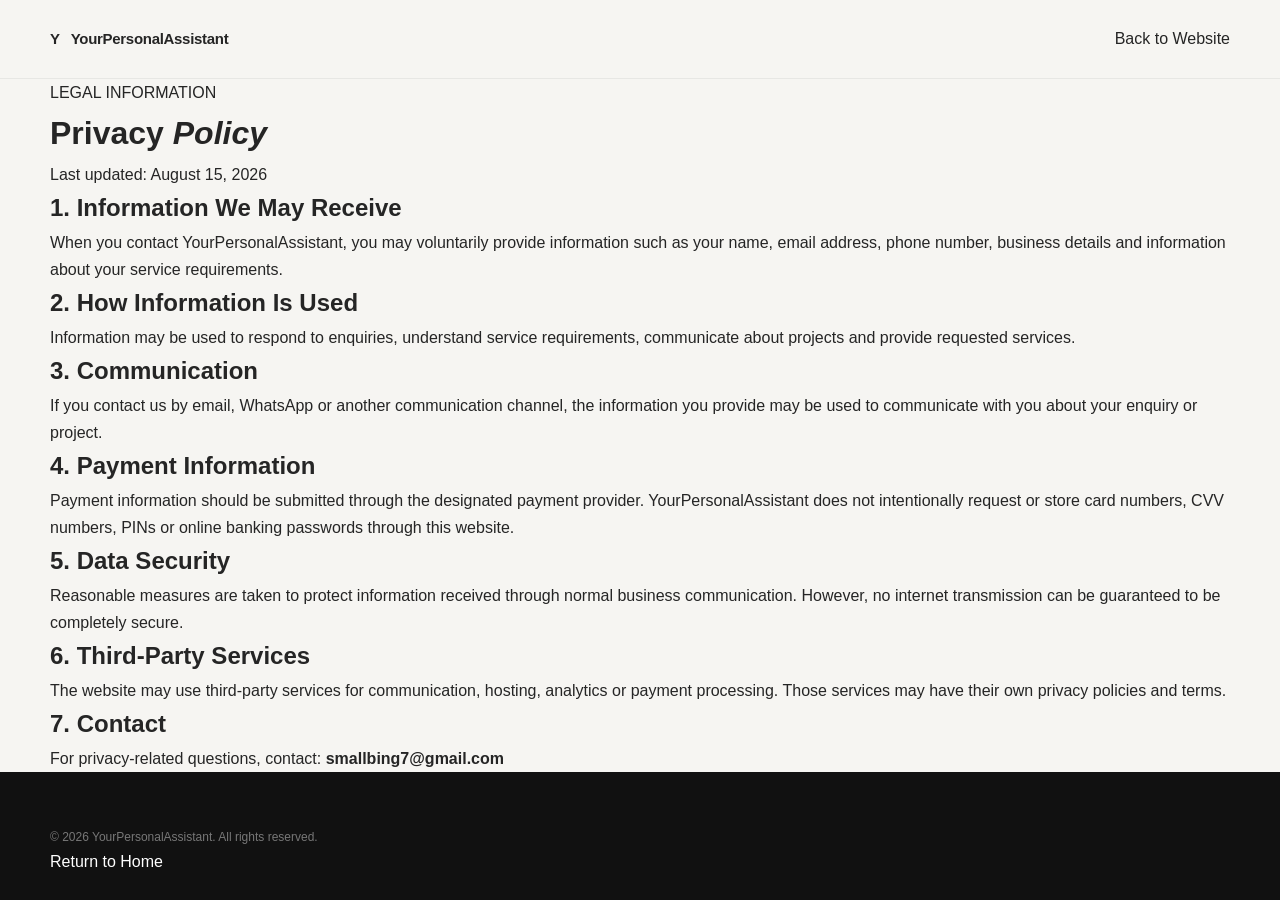
<file: privacy-policy.html>
<!DOCTYPE html>
<html lang="en">
<head>
<meta charset="UTF-8">
<meta name="viewport" content="width=device-width, initial-scale=1.0">
<title>Privacy Policy | YourPersonalAssistant</title>
<link rel="stylesheet" href="style.css">
</head>
<body>
<header class="header">
<div class="container nav">
<a href="index.html" class="logo">
<span class="logo-icon">Y</span>
<span>YourPersonalAssistant</span>
</a>
<a href="index.html" class="nav-button">Back to Website</a>
</div>
</header>
<main class="policy-page">
<div class="container policy-content">
<div class="section-label">LEGAL INFORMATION</div>
<h1>Privacy <em>Policy</em></h1>
<p>Last updated: August 15, 2026</p>
<h2>1. Information We May Receive</h2>
<p>When you contact YourPersonalAssistant, you may voluntarily provide information such as your name, email address, phone number, business details and information about your service requirements.</p>
<h2>2. How Information Is Used</h2>
<p>Information may be used to respond to enquiries, understand service requirements, communicate about projects and provide requested services.</p>
<h2>3. Communication</h2>
<p>If you contact us by email, WhatsApp or another communication channel, the information you provide may be used to communicate with you about your enquiry or project.</p>
<h2>4. Payment Information</h2>
<p>Payment information should be submitted through the designated payment provider. YourPersonalAssistant does not intentionally request or store card numbers, CVV numbers, PINs or online banking passwords through this website.</p>
<h2>5. Data Security</h2>
<p>Reasonable measures are taken to protect information received through normal business communication. However, no internet transmission can be guaranteed to be completely secure.</p>
<h2>6. Third-Party Services</h2>
<p>The website may use third-party services for communication, hosting, analytics or payment processing. Those services may have their own privacy policies and terms.</p>
<h2>7. Contact</h2>
<p>For privacy-related questions, contact: <strong>smallbing7@gmail.com</strong></p>
</div>
</main>
<footer class="footer">
<div class="container">
<div class="footer-bottom">
<p>© 2026 YourPersonalAssistant. All rights reserved.</p>
<a href="index.html">Return to Home</a>
</div>
</div>
</footer>
</body>
</html>
</file>
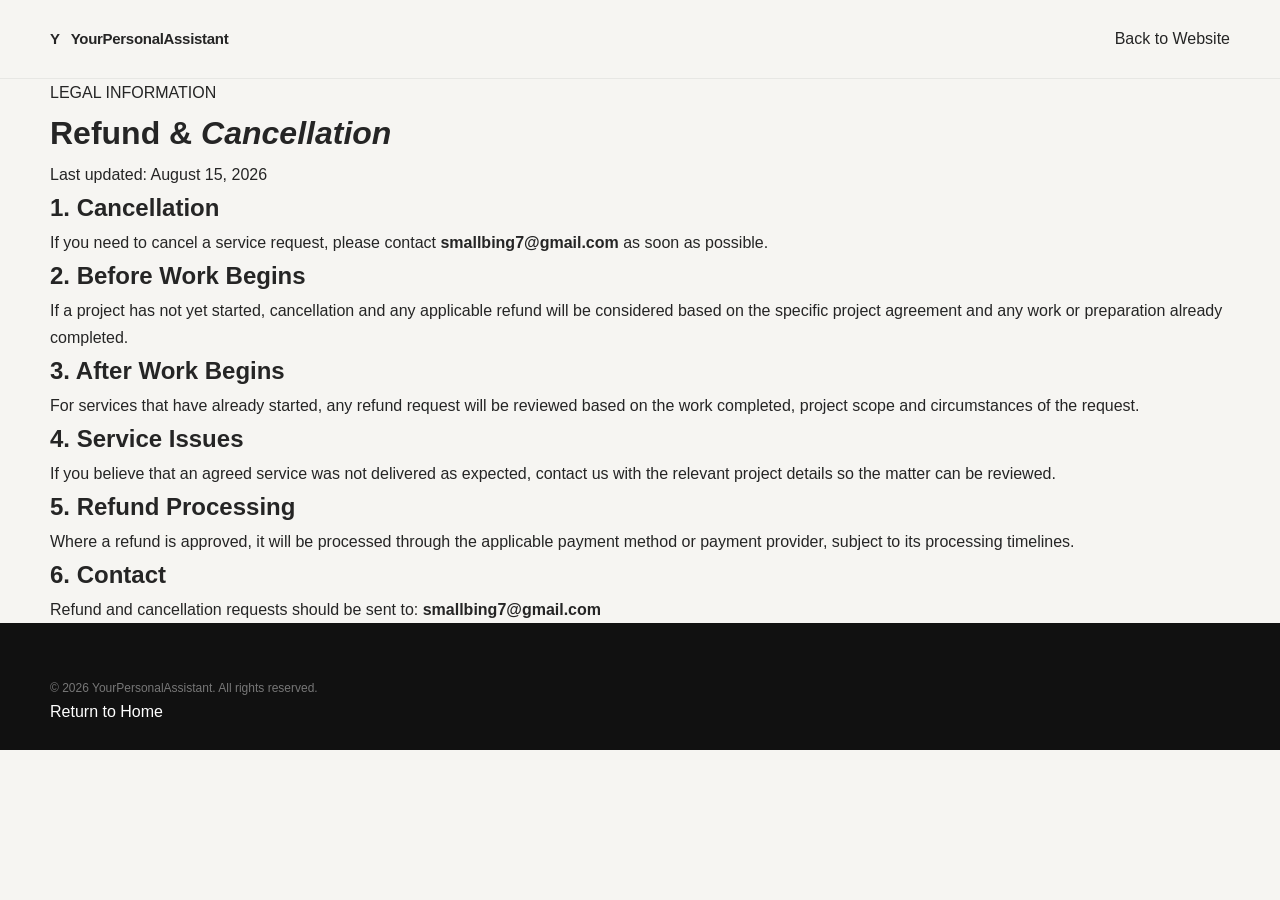
<file: refund-policy.html>
<!DOCTYPE html>
<html lang="en">
<head>
<meta charset="UTF-8">
<meta name="viewport" content="width=device-width, initial-scale=1.0">
<title>Refund & Cancellation Policy | YourPersonalAssistant</title>
<link rel="stylesheet" href="style.css">
</head>
<body>

<header class="header">
<div class="container nav">
<a href="index.html" class="logo">
<span class="logo-icon">Y</span>
<span>YourPersonalAssistant</span>
</a>
<a href="index.html" class="nav-button">Back to Website</a>
</div>
</header>

<main class="policy-page">
<div class="container policy-content">

<div class="section-label">LEGAL INFORMATION</div>

<h1>Refund & <em>Cancellation</em></h1>

<p>Last updated: August 15, 2026</p>

<h2>1. Cancellation</h2>
<p>
If you need to cancel a service request, please contact
<strong>smallbing7@gmail.com</strong> as soon as possible.
</p>

<h2>2. Before Work Begins</h2>
<p>
If a project has not yet started, cancellation and any applicable refund
will be considered based on the specific project agreement and any work
or preparation already completed.
</p>

<h2>3. After Work Begins</h2>
<p>
For services that have already started, any refund request will be
reviewed based on the work completed, project scope and circumstances
of the request.
</p>

<h2>4. Service Issues</h2>
<p>
If you believe that an agreed service was not delivered as expected,
contact us with the relevant project details so the matter can be
reviewed.
</p>

<h2>5. Refund Processing</h2>
<p>
Where a refund is approved, it will be processed through the applicable
payment method or payment provider, subject to its processing timelines.
</p>

<h2>6. Contact</h2>
<p>
Refund and cancellation requests should be sent to:
<strong>smallbing7@gmail.com</strong>
</p>

</div>
</main>

<footer class="footer">
<div class="container">
<div class="footer-bottom">
<p>© 2026 YourPersonalAssistant. All rights reserved.</p>
<a href="index.html">Return to Home</a>
</div>
</div>
</footer>

</body>
</html>
</file>
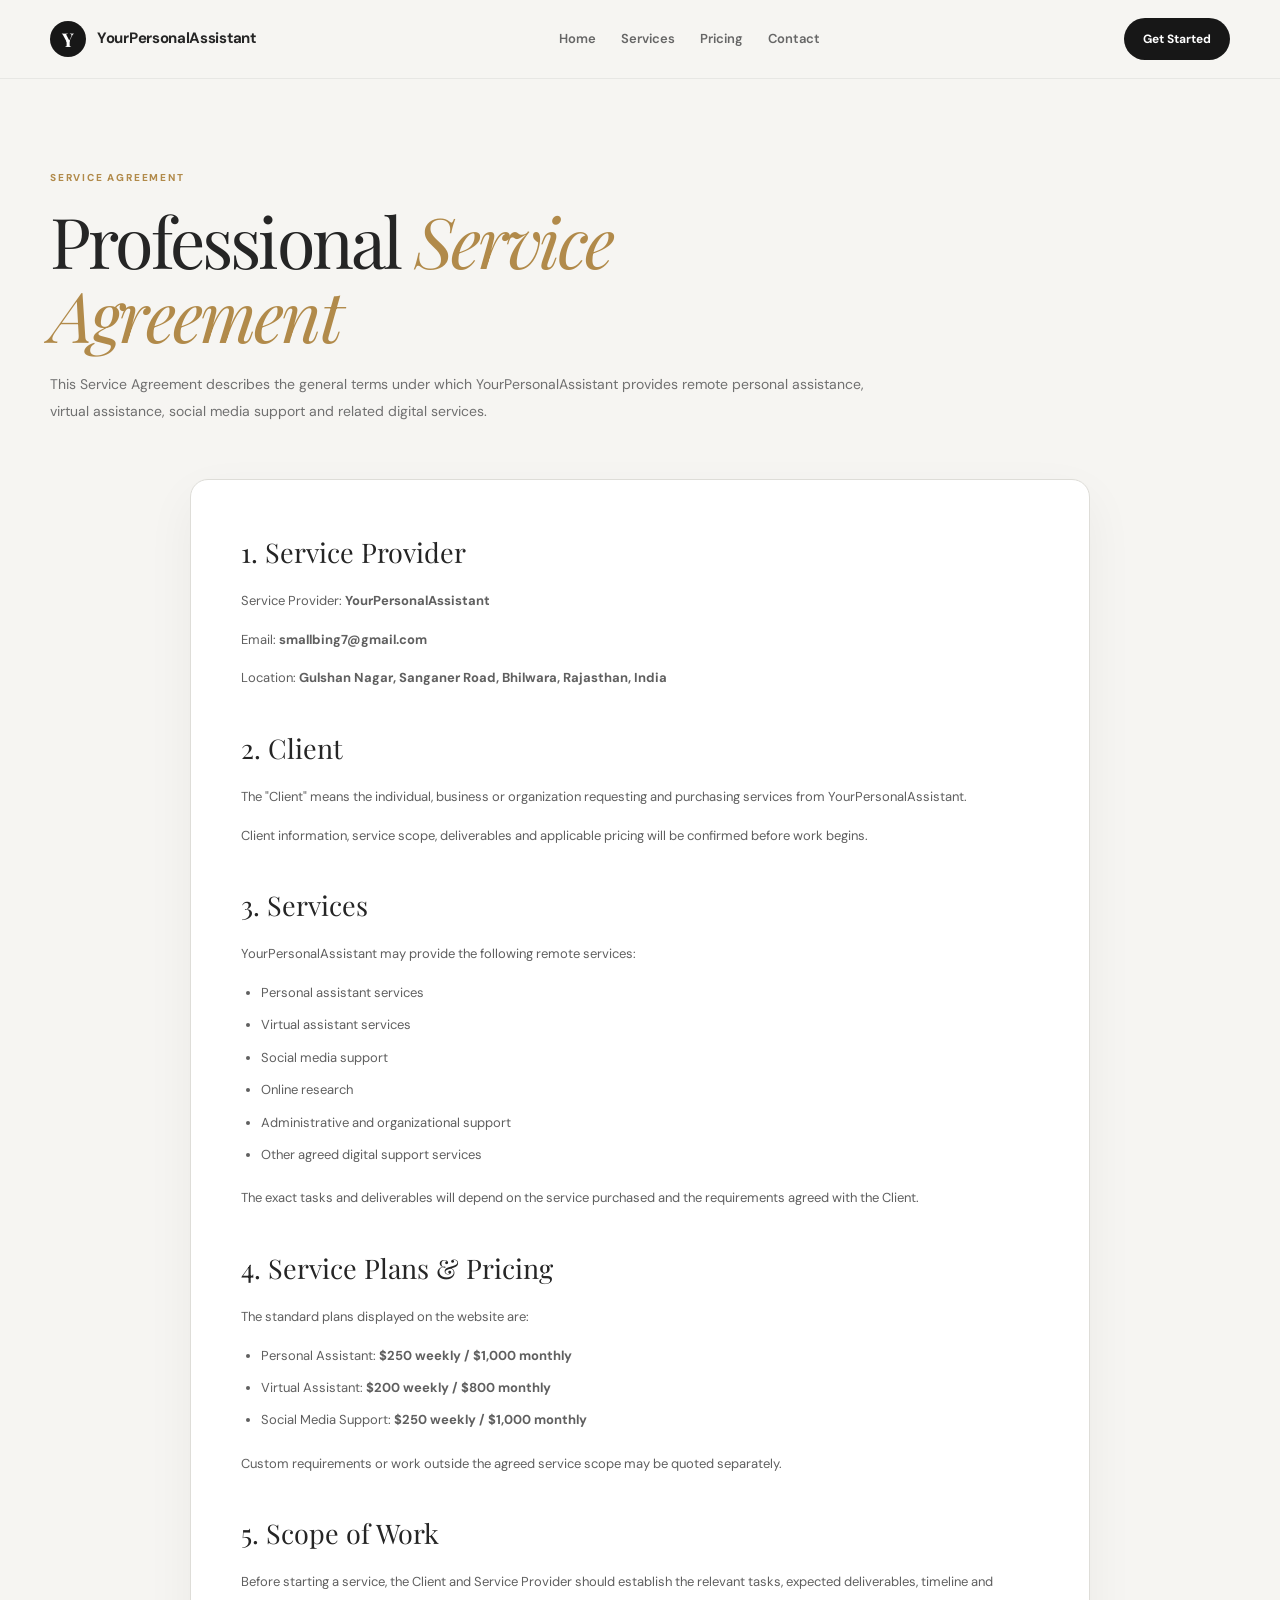
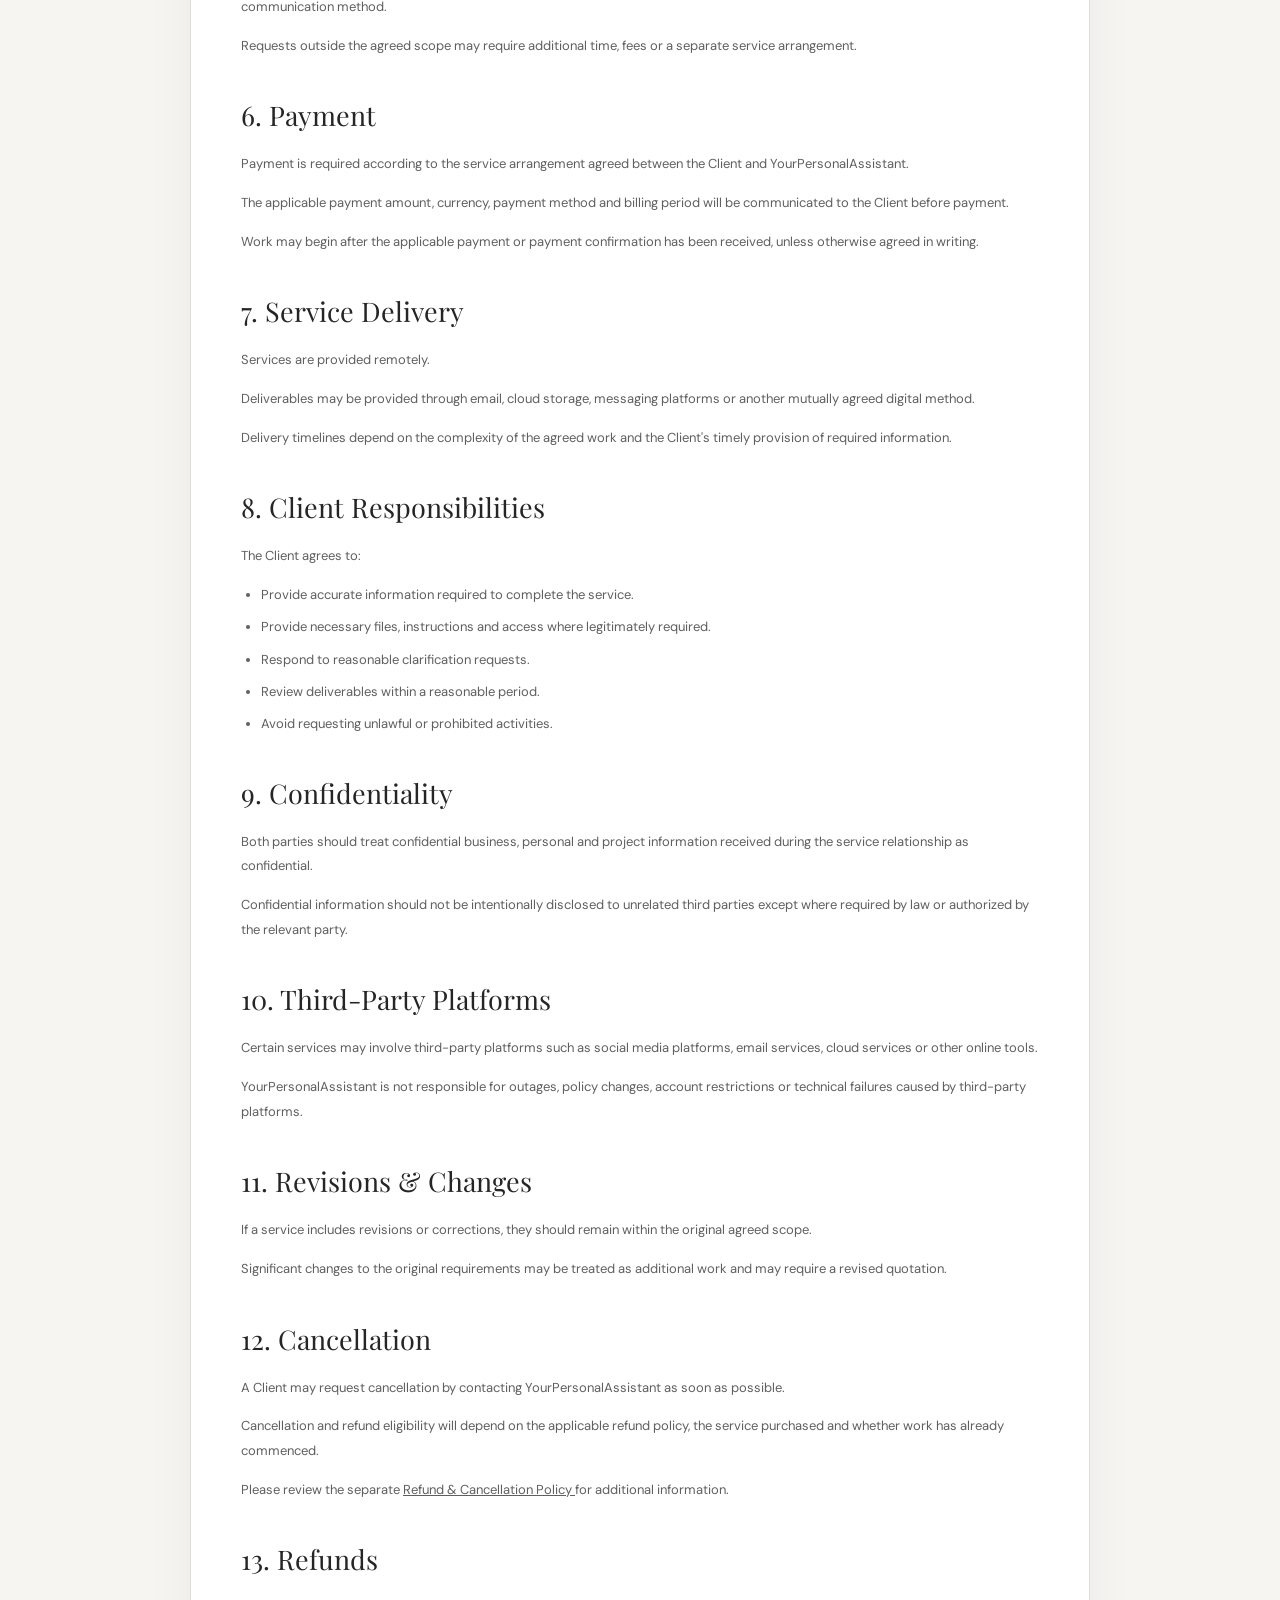
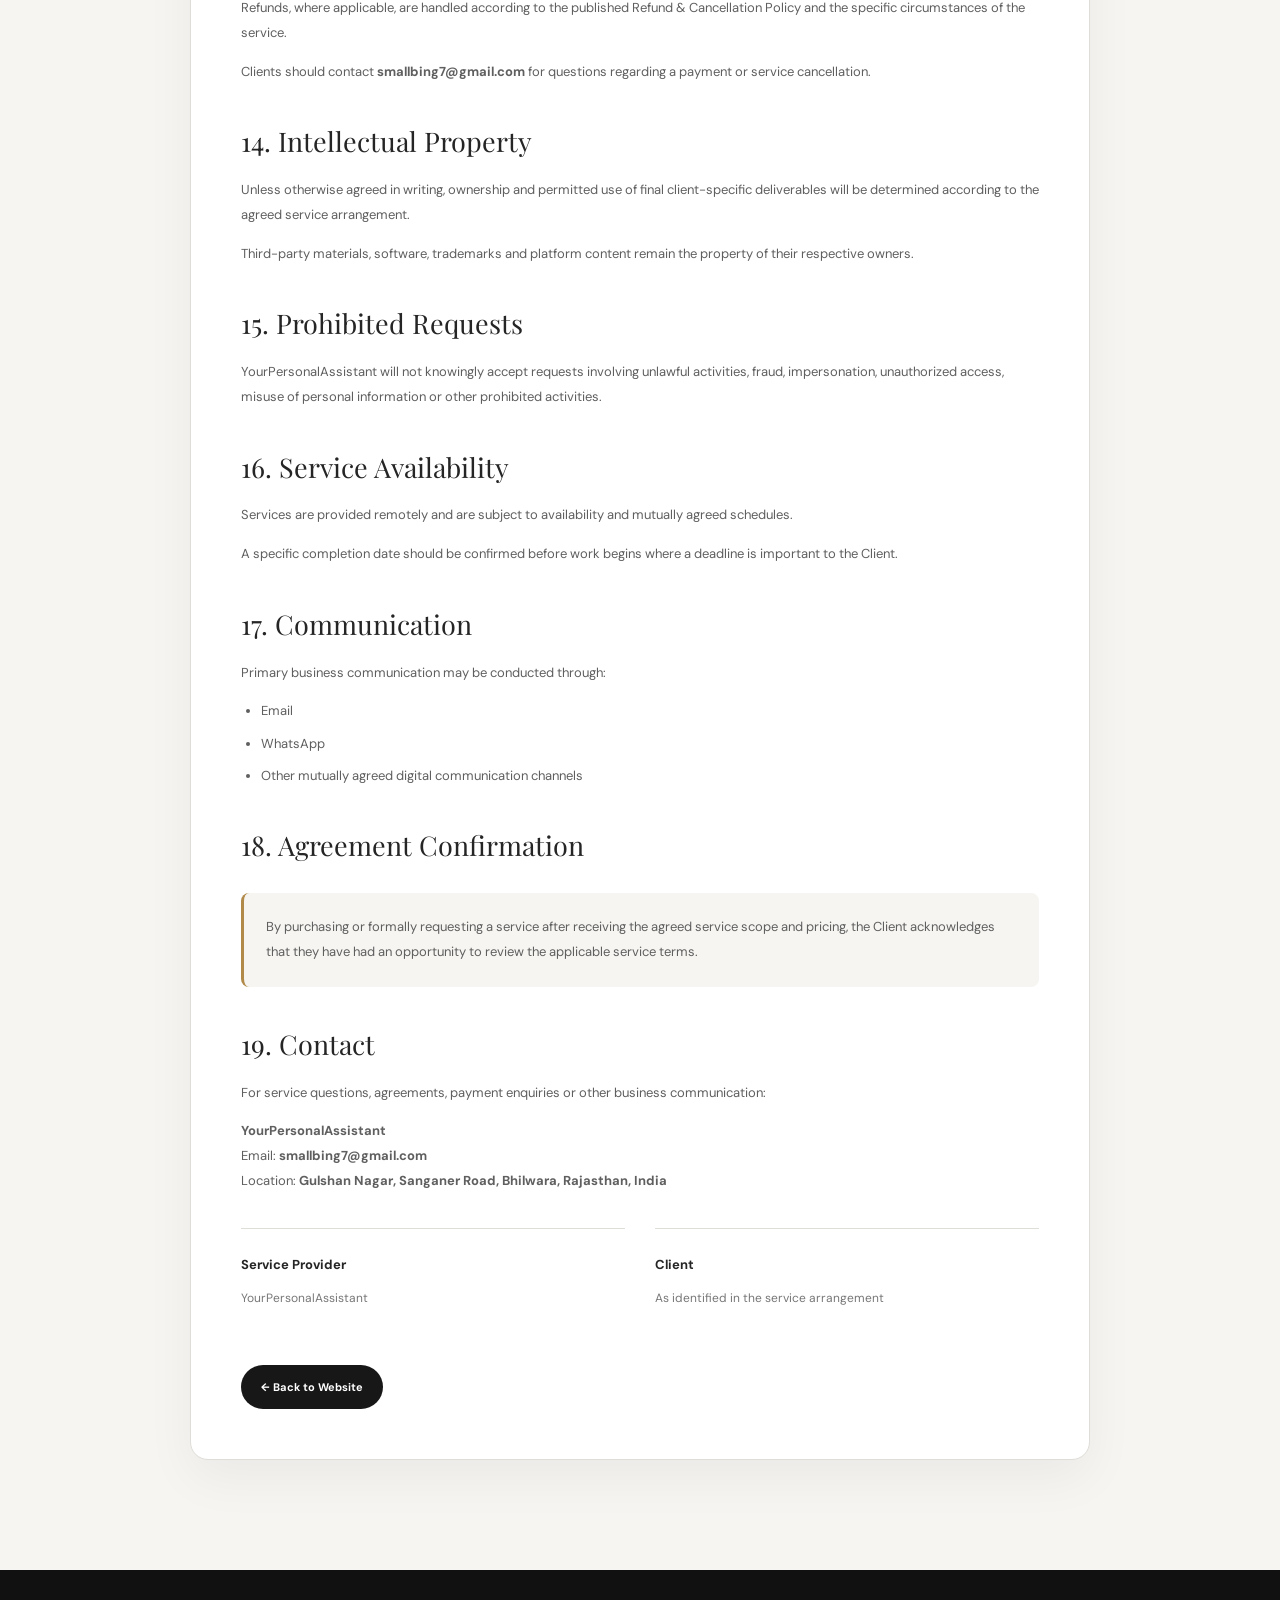
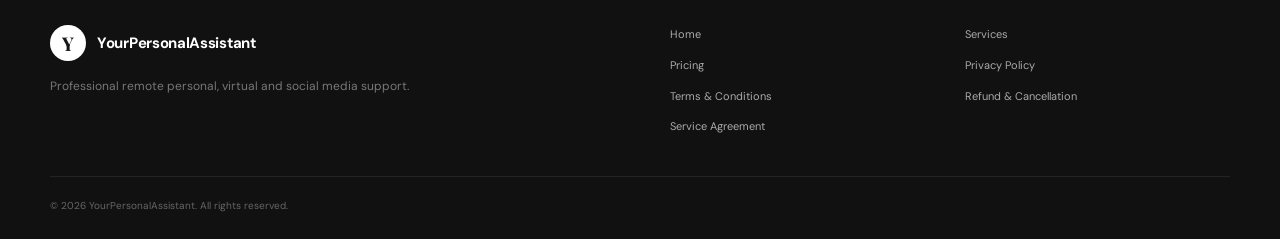
<file: service-agreement.html>
<!DOCTYPE html>
<html lang="en">

<head>

    <meta charset="UTF-8">

    <meta
        name="viewport"
        content="width=device-width, initial-scale=1.0"
    >

    <title>
        Service Agreement | YourPersonalAssistant
    </title>

    <meta
        name="description"
        content="Service Agreement for YourPersonalAssistant remote personal assistance, virtual assistance and social media support services."
    >

    <link rel="stylesheet" href="style.css">

    <link
        rel="preconnect"
        href="https://fonts.googleapis.com"
    >

    <link
        href="https://fonts.googleapis.com/css2?family=DM+Sans:wght@400;500;600;700&family=Playfair+Display:ital,wght@0,400;0,500;1,400&display=swap"
        rel="stylesheet"
    >

    <style>

        .legal-page {
            padding: 90px 0 110px;
        }

        .legal-header {
            max-width: 850px;
            margin-bottom: 55px;
        }

        .legal-header h1 {
            margin: 15px 0 20px;

            font-family: "Playfair Display", serif;

            font-size: clamp(42px, 6vw, 70px);

            font-weight: 400;

            line-height: 1.05;

            letter-spacing: -0.04em;
        }

        .legal-header h1 em {
            color: #b18a4a;
            font-style: italic;
        }

        .legal-header p {
            color: #707070;
            font-size: 14px;
            line-height: 1.9;
        }

        .legal-document {
            max-width: 900px;

            margin: auto;

            padding: 50px;

            background: #ffffff;

            border: 1px solid #deddd8;

            border-radius: 18px;

            box-shadow: 0 18px 50px rgba(0,0,0,0.05);
        }

        .legal-document h2 {
            margin: 35px 0 13px;

            font-family: "Playfair Display", serif;

            font-size: 27px;

            font-weight: 400;
        }

        .legal-document h2:first-child {
            margin-top: 0;
        }

        .legal-document p {
            margin-bottom: 14px;

            color: #5f5f5f;

            font-size: 13px;

            line-height: 1.9;
        }

        .legal-document ul {
            margin: 12px 0 20px 20px;
        }

        .legal-document li {
            margin-bottom: 9px;

            color: #5f5f5f;

            font-size: 13px;

            line-height: 1.8;
        }

        .agreement-box {
            margin: 25px 0;

            padding: 22px;

            background: #f6f5f2;

            border-left: 3px solid #b18a4a;

            border-radius: 8px;
        }

        .agreement-box p {
            margin: 0;
        }

        .signature-grid {
            display: grid;

            grid-template-columns: 1fr 1fr;

            gap: 30px;

            margin-top: 35px;
        }

        .signature-box {
            padding: 25px 0;

            border-top: 1px solid #deddd8;
        }

        .signature-box strong {
            display: block;

            margin-bottom: 6px;

            font-size: 13px;
        }

        .signature-box span {
            color: #777;

            font-size: 12px;
        }

        .back-home {
            display: inline-flex;

            margin-top: 30px;

            padding: 13px 20px;

            border-radius: 100px;

            background: #171717;

            color: #ffffff;

            font-size: 11px;

            font-weight: 700;
        }

        @media (max-width: 650px) {

            .legal-page {
                padding: 55px 0 70px;
            }

            .legal-document {
                padding: 28px 22px;
            }

            .signature-grid {
                grid-template-columns: 1fr;
            }

        }

    </style>

</head>


<body>


<!-- =====================================================
     HEADER
===================================================== -->

<header class="header">

    <div class="container nav">

        <a
            href="index.html"
            class="logo"
        >

            <span class="logo-mark">
                Y
            </span>

            <span>
                YourPersonalAssistant
            </span>

        </a>


        <nav>

            <a href="index.html">
                Home
            </a>

            <a href="index.html#services">
                Services
            </a>

            <a href="index.html#pricing">
                Pricing
            </a>

            <a href="index.html#contact">
                Contact
            </a>

        </nav>


        <a
            href="index.html#contact"
            class="nav-cta"
        >
            Get Started
        </a>

    </div>

</header>



<!-- =====================================================
     SERVICE AGREEMENT
===================================================== -->

<main class="legal-page">

    <div class="container">


        <div class="legal-header">

            <div class="section-tag">
                SERVICE AGREEMENT
            </div>


            <h1>

                Professional
                <em>Service Agreement</em>

            </h1>


            <p>

                This Service Agreement describes the
                general terms under which
                YourPersonalAssistant provides
                remote personal assistance, virtual
                assistance, social media support and
                related digital services.

            </p>

        </div>



        <article class="legal-document">


            <h2>
                1. Service Provider
            </h2>

            <p>

                Service Provider:
                <strong>YourPersonalAssistant</strong>

            </p>

            <p>

                Email:
                <strong>smallbing7@gmail.com</strong>

            </p>

            <p>

                Location:
                <strong>
                    Gulshan Nagar, Sanganer Road,
                    Bhilwara, Rajasthan, India
                </strong>

            </p>



            <h2>
                2. Client
            </h2>

            <p>

                The "Client" means the individual,
                business or organization requesting
                and purchasing services from
                YourPersonalAssistant.

            </p>

            <p>

                Client information, service scope,
                deliverables and applicable pricing
                will be confirmed before work begins.

            </p>



            <h2>
                3. Services
            </h2>

            <p>
                YourPersonalAssistant may provide
                the following remote services:
            </p>

            <ul>

                <li>
                    Personal assistant services
                </li>

                <li>
                    Virtual assistant services
                </li>

                <li>
                    Social media support
                </li>

                <li>
                    Online research
                </li>

                <li>
                    Administrative and organizational
                    support
                </li>

                <li>
                    Other agreed digital support
                    services
                </li>

            </ul>

            <p>

                The exact tasks and deliverables will
                depend on the service purchased and
                the requirements agreed with the Client.

            </p>



            <h2>
                4. Service Plans & Pricing
            </h2>

            <p>

                The standard plans displayed on the
                website are:

            </p>


            <ul>

                <li>
                    Personal Assistant:
                    <strong>
                        $250 weekly / $1,000 monthly
                    </strong>
                </li>

                <li>
                    Virtual Assistant:
                    <strong>
                        $200 weekly / $800 monthly
                    </strong>
                </li>

                <li>
                    Social Media Support:
                    <strong>
                        $250 weekly / $1,000 monthly
                    </strong>
                </li>

            </ul>

            <p>

                Custom requirements or work outside
                the agreed service scope may be quoted
                separately.

            </p>



            <h2>
                5. Scope of Work
            </h2>

            <p>

                Before starting a service, the Client
                and Service Provider should establish
                the relevant tasks, expected
                deliverables, timeline and communication
                method.

            </p>

            <p>

                Requests outside the agreed scope may
                require additional time, fees or a
                separate service arrangement.

            </p>



            <h2>
                6. Payment
            </h2>

            <p>

                Payment is required according to the
                service arrangement agreed between the
                Client and YourPersonalAssistant.

            </p>

            <p>

                The applicable payment amount, currency,
                payment method and billing period will
                be communicated to the Client before
                payment.

            </p>

            <p>

                Work may begin after the applicable
                payment or payment confirmation has
                been received, unless otherwise agreed
                in writing.

            </p>



            <h2>
                7. Service Delivery
            </h2>

            <p>

                Services are provided remotely.

            </p>

            <p>

                Deliverables may be provided through
                email, cloud storage, messaging
                platforms or another mutually agreed
                digital method.

            </p>

            <p>

                Delivery timelines depend on the
                complexity of the agreed work and the
                Client's timely provision of required
                information.

            </p>



            <h2>
                8. Client Responsibilities
            </h2>

            <p>
                The Client agrees to:
            </p>

            <ul>

                <li>
                    Provide accurate information
                    required to complete the service.
                </li>

                <li>
                    Provide necessary files,
                    instructions and access where
                    legitimately required.
                </li>

                <li>
                    Respond to reasonable clarification
                    requests.
                </li>

                <li>
                    Review deliverables within a
                    reasonable period.
                </li>

                <li>
                    Avoid requesting unlawful or
                    prohibited activities.
                </li>

            </ul>



            <h2>
                9. Confidentiality
            </h2>

            <p>

                Both parties should treat confidential
                business, personal and project
                information received during the service
                relationship as confidential.

            </p>

            <p>

                Confidential information should not be
                intentionally disclosed to unrelated
                third parties except where required by
                law or authorized by the relevant party.

            </p>



            <h2>
                10. Third-Party Platforms
            </h2>

            <p>

                Certain services may involve third-party
                platforms such as social media platforms,
                email services, cloud services or other
                online tools.

            </p>

            <p>

                YourPersonalAssistant is not responsible
                for outages, policy changes, account
                restrictions or technical failures
                caused by third-party platforms.

            </p>



            <h2>
                11. Revisions & Changes
            </h2>

            <p>

                If a service includes revisions or
                corrections, they should remain within
                the original agreed scope.

            </p>

            <p>

                Significant changes to the original
                requirements may be treated as additional
                work and may require a revised quotation.

            </p>



            <h2>
                12. Cancellation
            </h2>

            <p>

                A Client may request cancellation by
                contacting YourPersonalAssistant as
                soon as possible.

            </p>

            <p>

                Cancellation and refund eligibility will
                depend on the applicable refund policy,
                the service purchased and whether work
                has already commenced.

            </p>

            <p>

                Please review the separate
                <a
                    href="refund-policy.html"
                    style="text-decoration: underline;"
                >
                    Refund & Cancellation Policy
                </a>
                for additional information.

            </p>



            <h2>
                13. Refunds
            </h2>

            <p>

                Refunds, where applicable, are handled
                according to the published Refund &
                Cancellation Policy and the specific
                circumstances of the service.

            </p>

            <p>

                Clients should contact
                <strong>
                    smallbing7@gmail.com
                </strong>
                for questions regarding a payment or
                service cancellation.

            </p>



            <h2>
                14. Intellectual Property
            </h2>

            <p>

                Unless otherwise agreed in writing,
                ownership and permitted use of final
                client-specific deliverables will be
                determined according to the agreed
                service arrangement.

            </p>

            <p>

                Third-party materials, software,
                trademarks and platform content remain
                the property of their respective owners.

            </p>



            <h2>
                15. Prohibited Requests
            </h2>

            <p>

                YourPersonalAssistant will not knowingly
                accept requests involving unlawful
                activities, fraud, impersonation,
                unauthorized access, misuse of personal
                information or other prohibited
                activities.

            </p>



            <h2>
                16. Service Availability
            </h2>

            <p>

                Services are provided remotely and are
                subject to availability and mutually
                agreed schedules.

            </p>

            <p>

                A specific completion date should be
                confirmed before work begins where a
                deadline is important to the Client.

            </p>



            <h2>
                17. Communication
            </h2>

            <p>

                Primary business communication may be
                conducted through:

            </p>

            <ul>

                <li>
                    Email
                </li>

                <li>
                    WhatsApp
                </li>

                <li>
                    Other mutually agreed digital
                    communication channels
                </li>

            </ul>



            <h2>
                18. Agreement Confirmation
            </h2>

            <div class="agreement-box">

                <p>

                    By purchasing or formally requesting
                    a service after receiving the agreed
                    service scope and pricing, the Client
                    acknowledges that they have had an
                    opportunity to review the applicable
                    service terms.

                </p>

            </div>



            <h2>
                19. Contact
            </h2>

            <p>

                For service questions, agreements,
                payment enquiries or other business
                communication:

            </p>

            <p>

                <strong>
                    YourPersonalAssistant
                </strong>
                <br>

                Email:
                <strong>
                    smallbing7@gmail.com
                </strong>
                <br>

                Location:
                <strong>
                    Gulshan Nagar, Sanganer Road,
                    Bhilwara, Rajasthan, India
                </strong>

            </p>



            <div class="signature-grid">


                <div class="signature-box">

                    <strong>
                        Service Provider
                    </strong>

                    <span>
                        YourPersonalAssistant
                    </span>

                </div>


                <div class="signature-box">

                    <strong>
                        Client
                    </strong>

                    <span>
                        As identified in the service
                        arrangement
                    </span>

                </div>


            </div>



            <a
                href="index.html"
                class="back-home"
            >
                ← Back to Website
            </a>


        </article>

    </div>

</main>



<!-- =====================================================
     FOOTER
===================================================== -->

<footer>

    <div class="container footer-inner">


        <div>

            <a
                href="index.html"
                class="logo"
            >

                <span class="logo-mark">
                    Y
                </span>

                <span>
                    YourPersonalAssistant
                </span>

            </a>


            <p>

                Professional remote personal,
                virtual and social media support.

            </p>

        </div>


        <div class="footer-links">

            <a href="index.html">
                Home
            </a>

            <a href="index.html#services">
                Services
            </a>

            <a href="index.html#pricing">
                Pricing
            </a>

            <a href="privacy-policy.html">
                Privacy Policy
            </a>

            <a href="terms.html">
                Terms & Conditions
            </a>

            <a href="refund-policy.html">
                Refund & Cancellation
            </a>

            <a href="service-agreement.html">
                Service Agreement
            </a>

        </div>

    </div>


    <div class="container copyright">

        ©
        <span id="year"></span>
        YourPersonalAssistant.
        All rights reserved.

    </div>

</footer>



<script>

    const year =
        document.getElementById("year");

    if (year) {

        year.textContent =
            new Date().getFullYear();

    }

</script>


</body>

</html>
</file>
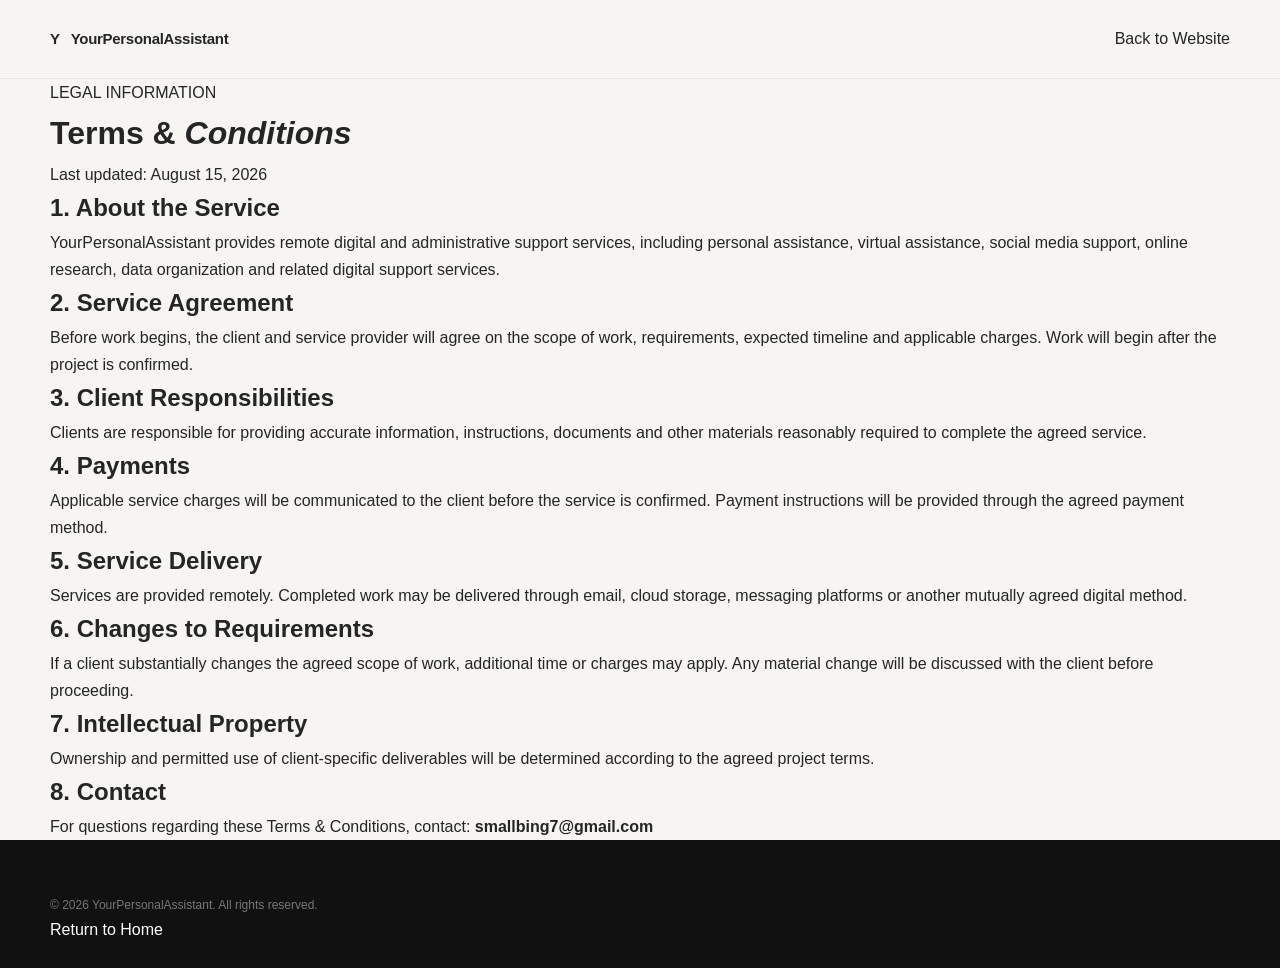
<file: terms.html>
<!DOCTYPE html>
<html lang="en">
<head>
<meta charset="UTF-8">
<meta name="viewport" content="width=device-width, initial-scale=1.0">
<title>Terms & Conditions | YourPersonalAssistant</title>
<link rel="stylesheet" href="style.css">
</head>
<body>

<header class="header">
    <div class="container nav">
        <a href="index.html" class="logo">
            <span class="logo-icon">Y</span>
            <span>YourPersonalAssistant</span>
        </a>
        <a href="index.html" class="nav-button">Back to Website</a>
    </div>
</header>

<main class="policy-page">
<div class="container policy-content">

<div class="section-label">LEGAL INFORMATION</div>

<h1>Terms & <em>Conditions</em></h1>

<p>Last updated: August 15, 2026</p>

<h2>1. About the Service</h2>
<p>
YourPersonalAssistant provides remote digital and administrative
support services, including personal assistance, virtual assistance,
social media support, online research, data organization and related
digital support services.
</p>

<h2>2. Service Agreement</h2>
<p>
Before work begins, the client and service provider will agree on the
scope of work, requirements, expected timeline and applicable charges.
Work will begin after the project is confirmed.
</p>

<h2>3. Client Responsibilities</h2>
<p>
Clients are responsible for providing accurate information, instructions,
documents and other materials reasonably required to complete the agreed
service.
</p>

<h2>4. Payments</h2>
<p>
Applicable service charges will be communicated to the client before
the service is confirmed. Payment instructions will be provided through
the agreed payment method.
</p>

<h2>5. Service Delivery</h2>
<p>
Services are provided remotely. Completed work may be delivered through
email, cloud storage, messaging platforms or another mutually agreed
digital method.
</p>

<h2>6. Changes to Requirements</h2>
<p>
If a client substantially changes the agreed scope of work, additional
time or charges may apply. Any material change will be discussed with
the client before proceeding.
</p>

<h2>7. Intellectual Property</h2>
<p>
Ownership and permitted use of client-specific deliverables will be
determined according to the agreed project terms.
</p>

<h2>8. Contact</h2>
<p>
For questions regarding these Terms & Conditions, contact:
<strong>smallbing7@gmail.com</strong>
</p>

</div>
</main>

<footer class="footer">
<div class="container">
<div class="footer-bottom">
<p>© 2026 YourPersonalAssistant. All rights reserved.</p>
<a href="index.html">Return to Home</a>
</div>
</div>
</footer>

</body>
</html>
</file>
<file: style.css>
/* =========================================================
   YOURPERSONALASSISTANT
   PROFESSIONAL SERVICE WEBSITE
========================================================= */

:root {
    --dark: #171717;
    --dark-2: #242424;
    --text: #252525;
    --muted: #707070;
    --light: #f6f5f2;
    --white: #ffffff;
    --line: #deddd8;
    --soft: #ecebe7;
    --accent: #b18a4a;

    --container: 1180px;

    --radius: 18px;
    --shadow: 0 18px 50px rgba(0, 0, 0, 0.08);
}


/* =========================================================
   RESET
========================================================= */

* {
    margin: 0;
    padding: 0;
    box-sizing: border-box;
}


html {
    scroll-behavior: smooth;
}


body {
    font-family: "DM Sans", sans-serif;

    background: var(--light);

    color: var(--text);

    line-height: 1.7;

    overflow-x: hidden;
}


img {
    display: block;

    width: 100%;

    max-width: 100%;

    object-fit: cover;
}


a {
    color: inherit;

    text-decoration: none;
}


button {
    font-family: inherit;
}


.container {
    width: min(
        calc(100% - 40px),
        var(--container)
    );

    margin-inline: auto;
}


/* =========================================================
   HEADER
========================================================= */

.header {
    position: sticky;

    top: 0;

    z-index: 1000;

    background: rgba(246, 245, 242, 0.94);

    backdrop-filter: blur(16px);

    border-bottom: 1px solid rgba(0,0,0,0.06);
}


.nav {
    min-height: 78px;

    display: flex;

    align-items: center;

    justify-content: space-between;

    gap: 30px;
}


.logo {
    display: inline-flex;

    align-items: center;

    gap: 11px;

    font-size: 15px;

    font-weight: 700;

    letter-spacing: -0.02em;

    white-space: nowrap;
}


.logo-mark {
    width: 36px;

    height: 36px;

    display: grid;

    place-items: center;

    background: var(--dark);

    color: white;

    border-radius: 50%;

    font-family: "Playfair Display", serif;

    font-size: 19px;
}


nav {
    display: flex;

    align-items: center;

    gap: 25px;
}


nav a {
    font-size: 13px;

    font-weight: 600;

    color: #666;

    transition: 0.25s ease;
}


nav a:hover {
    color: var(--dark);
}


.nav-cta {
    padding: 11px 19px;

    border-radius: 100px;

    background: var(--dark);

    color: white;

    font-size: 12px;

    font-weight: 700;

    transition: 0.25s ease;
}


.nav-cta:hover {
    transform: translateY(-2px);

    background: #000;
}


.menu-btn {
    display: none;

    width: 42px;

    height: 42px;

    border: 1px solid var(--line);

    background: white;

    border-radius: 10px;

    cursor: pointer;

    font-size: 20px;
}


/* =========================================================
   HERO
========================================================= */

.hero {
    padding: 95px 0 80px;

    background:
        radial-gradient(
            circle at 85% 20%,
            rgba(177,138,74,0.10),
            transparent 28%
        );
}


.hero-grid {
    display: grid;

    grid-template-columns:
        minmax(0, 1.05fr)
        minmax(380px, 0.95fr);

    gap: 70px;

    align-items: center;
}


.availability {
    display: inline-flex;

    align-items: center;

    gap: 8px;

    margin-bottom: 24px;

    padding: 7px 12px;

    border: 1px solid var(--line);

    border-radius: 100px;

    background: rgba(255,255,255,0.6);

    color: #626262;

    font-size: 11px;

    font-weight: 600;
}


.availability span {
    width: 7px;

    height: 7px;

    background: #4d8c54;

    border-radius: 50%;
}


.eyebrow {
    margin-bottom: 18px;

    color: var(--accent);

    font-size: 11px;

    font-weight: 700;

    letter-spacing: 0.16em;
}


.hero h1 {
    max-width: 760px;

    margin-bottom: 25px;

    font-family: "Playfair Display", serif;

    font-size: clamp(
        52px,
        7vw,
        88px
    );

    line-height: 0.98;

    font-weight: 400;

    letter-spacing: -0.045em;
}


.hero h1 em {
    display: block;

    color: var(--accent);

    font-style: italic;
}


.hero-content > p {
    max-width: 650px;

    margin-bottom: 34px;

    color: var(--muted);

    font-size: 16px;

    line-height: 1.85;
}


.hero-buttons {
    display: flex;

    flex-wrap: wrap;

    gap: 12px;

    margin-bottom: 45px;
}


.btn {
    display: inline-flex;

    align-items: center;

    justify-content: center;

    min-height: 50px;

    padding: 0 23px;

    border-radius: 100px;

    font-size: 12px;

    font-weight: 700;

    transition:
        transform 0.25s ease,
        background 0.25s ease,
        color 0.25s ease;
}


.btn:hover {
    transform: translateY(-2px);
}


.btn-dark {
    background: var(--dark);

    color: white;
}


.btn-light {
    background: white;

    border: 1px solid var(--line);
}


.btn-white {
    background: white;

    color: var(--dark);
}


.btn-outline {
    border: 1px solid rgba(255,255,255,0.4);

    color: white;

    background: transparent;
}


.hero-points {
    display: flex;

    flex-wrap: wrap;

    gap: 30px;
}


.hero-points div {
    display: flex;

    flex-direction: column;
}


.hero-points strong {
    font-size: 14px;
}


.hero-points span {
    color: #858585;

    font-size: 11px;
}


.hero-visual {
    position: relative;

    height: 610px;

    overflow: hidden;

    border-radius: 28px;

    background: #ddd;

    cursor: pointer;

    box-shadow: var(--shadow);
}


.hero-visual img {
    height: 100%;

    transition:
        transform 0.7s ease;
}


.hero-visual:hover img {
    transform: scale(1.04);
}


.image-click-label {
    position: absolute;

    right: 18px;

    bottom: 18px;

    padding: 9px 14px;

    background: rgba(0,0,0,0.72);

    color: white;

    border-radius: 100px;

    font-size: 10px;

    font-weight: 700;

    opacity: 0;

    transform: translateY(6px);

    transition: 0.25s ease;

    pointer-events: none;
}


.clickable-image:hover .image-click-label {
    opacity: 1;

    transform: translateY(0);
}


/* =========================================================
   TRUST STRIP
========================================================= */

.trust-strip {
    background: var(--dark);

    color: white;

    padding: 28px 0;
}


.trust-grid {
    display: grid;

    grid-template-columns:
        repeat(4, 1fr);

    gap: 25px;
}


.trust-grid div {
    padding-right: 20px;

    border-right:
        1px solid rgba(255,255,255,0.12);
}


.trust-grid div:last-child {
    border-right: 0;
}


.trust-grid strong {
    display: block;

    margin-bottom: 4px;

    font-size: 10px;

    letter-spacing: 0.12em;
}


.trust-grid span {
    color: #aaa;

    font-size: 11px;
}


/* =========================================================
   GENERAL SECTIONS
========================================================= */

.section {
    padding: 115px 0;
}


.section-tag {
    margin-bottom: 18px;

    color: var(--accent);

    font-size: 10px;

    font-weight: 800;

    letter-spacing: 0.18em;
}


.heading-row {
    display: grid;

    grid-template-columns:
        1fr
        0.7fr;

    gap: 70px;

    align-items: end;

    margin-bottom: 60px;
}


.heading-row h2,
.section > .container > h2 {
    max-width: 700px;

    font-family: "Playfair Display", serif;

    font-size: clamp(
        38px,
        5vw,
        62px
    );

    font-weight: 400;

    line-height: 1.05;

    letter-spacing: -0.04em;
}


.heading-row h2 em,
.section > .container > h2 em {
    color: var(--accent);

    font-style: italic;
}


.heading-row p {
    color: var(--muted);

    font-size: 14px;

    line-height: 1.9;
}


/* =========================================================
   ABOUT
========================================================= */

.about-grid {
    display: grid;

    grid-template-columns:
        0.95fr
        1.05fr;

    gap: 75px;

    align-items: center;
}


.about-photo {
    position: relative;

    min-height: 500px;

    overflow: hidden;

    border-radius: var(--radius);

    cursor: pointer;
}


.about-photo img {
    height: 100%;

    min-height: 500px;
}


.about-photo:hover img {
    transform: scale(1.03);
}


.about-text h3 {
    margin-bottom: 22px;

    font-family: "Playfair Display", serif;

    font-size: 35px;

    font-weight: 400;

    line-height: 1.15;
}


.about-text p {
    margin-bottom: 17px;

    color: var(--muted);

    font-size: 14px;

    line-height: 1.9;
}


.text-link {
    display: inline-block;

    margin-top: 12px;

    padding-bottom: 5px;

    border-bottom: 1px solid var(--dark);

    font-size: 12px;

    font-weight: 700;
}


/* =========================================================
   SERVICES
========================================================= */

.services {
    background: white;
}


.service-grid {
    display: grid;

    grid-template-columns:
        repeat(4, 1fr);

    gap: 20px;
}


.service-card {
    overflow: hidden;

    border:
        1px solid var(--line);

    border-radius: var(--radius);

    background: var(--light);

    transition:
        transform 0.3s ease,
        box-shadow 0.3s ease;

    cursor: pointer;
}


.service-card:hover {
    transform: translateY(-6px);

    box-shadow: var(--shadow);
}


.service-image {
    position: relative;

    height: 245px;

    overflow: hidden;
}


.service-image img {
    height: 100%;

    transition:
        transform 0.5s ease;
}


.service-card:hover .service-image img {
    transform: scale(1.05);
}


.service-content {
    padding: 25px;
}


.service-content > span {
    color: var(--accent);

    font-size: 10px;

    font-weight: 800;
}


.service-content h3 {
    margin: 12px 0 9px;

    font-family: "Playfair Display", serif;

    font-size: 25px;

    font-weight: 400;

    line-height: 1.1;
}


.service-content p {
    min-height: 72px;

    color: var(--muted);

    font-size: 12px;

    line-height: 1.7;
}


.service-price {
    display: block;

    margin-top: 18px;

    font-size: 12px;

    color: var(--dark);
}


/* =========================================================
   PRICING
========================================================= */

.pricing {
    background: #f0efeb;
}


.pricing-grid {
    display: grid;

    grid-template-columns:
        repeat(3, 1fr);

    gap: 20px;
}


.price-card {
    position: relative;

    padding: 38px 32px;

    border:
        1px solid var(--line);

    border-radius: var(--radius);

    background: white;

    transition:
        transform 0.3s ease,
        box-shadow 0.3s ease;
}


.price-card:hover {
    transform: translateY(-5px);

    box-shadow: var(--shadow);
}


.price-card.featured {
    background: var(--dark);

    color: white;

    transform: translateY(-8px);
}


.price-card.featured:hover {
    transform: translateY(-13px);
}


.price-card > span {
    color: var(--accent);

    font-size: 10px;

    font-weight: 800;
}


.price-card label {
    position: absolute;

    top: 20px;

    right: 20px;

    padding: 6px 10px;

    border-radius: 100px;

    background: var(--accent);

    color: white;

    font-size: 8px;

    font-weight: 800;

    letter-spacing: 0.1em;
}


.price-card h3 {
    margin: 20px 0 12px;

    font-family: "Playfair Display", serif;

    font-size: 30px;

    font-weight: 400;
}


.price-card > p {
    min-height: 85px;

    color: var(--muted);

    font-size: 13px;

    line-height: 1.75;
}


.price-card.featured > p {
    color: #aaa;
}


.price-options {
    display: grid;

    grid-template-columns:
        1fr
        1fr;

    gap: 10px;

    margin: 25px 0;
}


.price-option {
    padding: 15px;

    border:
        1px solid var(--line);

    border-radius: 10px;
}


.featured .price-option {
    border-color:
        rgba(255,255,255,0.15);
}


.price-option small {
    display: block;

    margin-bottom: 4px;

    color: #888;

    font-size: 8px;

    font-weight: 800;

    letter-spacing: 0.1em;
}


.price-option strong {
    font-family: "Playfair Display", serif;

    font-size: 25px;

    font-weight: 400;
}


.price-card > a {
    display: block;

    padding-top: 18px;

    border-top:
        1px solid var(--line);

    font-size: 11px;

    font-weight: 800;
}


.featured > a {
    border-color:
        rgba(255,255,255,0.15);
}


.pricing-note {
    margin-top: 30px;

    color: #777;

    font-size: 11px;

    text-align: center;
}


/* =========================================================
   PROCESS
========================================================= */

.process {
    background: white;
}


.process > .container > h2 {
    margin-bottom: 55px;
}


.process-grid {
    display: grid;

    grid-template-columns:
        repeat(4, 1fr);

    gap: 0;
}


.process-grid > div {
    padding: 30px;

    border-top:
        1px solid var(--line);

    border-right:
        1px solid var(--line);
}


.process-grid > div:last-child {
    border-right: 0;
}


.process-grid span {
    color: var(--accent);

    font-size: 11px;

    font-weight: 800;
}


.process-grid h3 {
    margin: 18px 0 10px;

    font-family: "Playfair Display", serif;

    font-size: 24px;

    font-weight: 400;

    line-height: 1.15;
}


.process-grid p {
    color: var(--muted);

    font-size: 12px;

    line-height: 1.8;
}


/* =========================================================
   WORK
========================================================= */

.work {
    background: white;
}


.work-grid {
    display: grid;

    grid-template-columns:
        1fr
        1fr;

    gap: 25px;
}


.work-item {
    position: relative;

    min-height: 400px;

    overflow: hidden;

    border-radius: var(--radius);

    cursor: pointer;

    background: #222;
}


.work-item::after {
    content: "";

    position: absolute;

    inset: 0;

    background:
        linear-gradient(
            to top,
            rgba(0,0,0,0.78),
            transparent 55%
        );
}


.work-item img {
    height: 100%;

    transition:
        transform 0.6s ease;
}


.work-item:hover img {
    transform: scale(1.04);
}


.work-item span,
.work-item h3 {
    position: absolute;

    left: 30px;

    z-index: 2;

    color: white;
}


.work-item span {
    bottom: 78px;

    font-size: 9px;

    font-weight: 800;

    letter-spacing: 0.16em;

    color: #d7bb85;
}


.work-item h3 {
    bottom: 30px;

    font-family: "Playfair Display", serif;

    font-size: 28px;

    font-weight: 400;
}


/* =========================================================
   FAQ
========================================================= */

.faq {
    background: #f0efeb;
}


.faq > .container > h2 {
    margin-bottom: 50px;
}


.faq-list {
    max-width: 850px;

    margin-inline: auto;
}


.faq details {
    border-top:
        1px solid var(--line);
}


.faq details:last-child {
    border-bottom:
        1px solid var(--line);
}


.faq summary {
    display: flex;

    align-items: center;

    justify-content: space-between;

    gap: 20px;

    padding: 23px 0;

    list-style: none;

    cursor: pointer;

    font-size: 14px;

    font-weight: 700;
}


.faq summary::-webkit-details-marker {
    display: none;
}


.faq summary b {
    font-size: 22px;

    font-weight: 400;

    transition:
        transform 0.25s ease;
}


.faq details[open] summary b {
    transform: rotate(45deg);
}


.faq details p {
    max-width: 720px;

    padding: 0 50px 25px 0;

    color: var(--muted);

    font-size: 13px;

    line-height: 1.8;
}


/* =========================================================
   CONTACT
========================================================= */

.contact {
    padding: 100px 0;

    background: var(--dark);

    color: white;
}


.contact-box {
    display: grid;

    grid-template-columns:
        1fr
        0.75fr;

    gap: 80px;

    align-items: center;
}


.contact h2 {
    margin-bottom: 20px;

    font-family: "Playfair Display", serif;

    font-size: clamp(
        42px,
        6vw,
        70px
    );

    font-weight: 400;

    line-height: 1;
}


.contact h2 em {
    color: #d2ad6e;

    font-style: italic;
}


.contact > .container p {
    max-width: 600px;

    color: #aaa;

    font-size: 14px;
}


.contact-buttons {
    display: flex;

    flex-wrap: wrap;

    gap: 12px;

    margin-top: 30px;
}


.contact-info {
    display: grid;

    gap: 0;
}


.contact-info > div {
    padding: 20px 0;

    border-bottom:
        1px solid rgba(255,255,255,0.12);
}


.contact-info small {
    display: block;

    margin-bottom: 5px;

    color: #777;

    font-size: 8px;

    font-weight: 800;

    letter-spacing: 0.14em;
}


.contact-info strong {
    display: block;

    color: #eee;

    font-size: 13px;

    font-weight: 500;
}


/* =========================================================
   FOOTER
========================================================= */

footer {
    padding: 55px 0 25px;

    background: #111;

    color: white;
}


.footer-inner {
    display: grid;

    grid-template-columns:
        1fr
        1fr;

    gap: 60px;

    padding-bottom: 40px;
}


footer .logo {
    margin-bottom: 15px;
}


footer .logo-mark {
    background: white;

    color: var(--dark);
}


footer p {
    max-width: 400px;

    color: #777;

    font-size: 12px;
}


.footer-links {
    display: grid;

    grid-template-columns:
        repeat(2, 1fr);

    gap: 12px 30px;

    align-content: start;
}


.footer-links a {
    color: #aaa;

    font-size: 11px;

    transition: 0.2s ease;
}


.footer-links a:hover {
    color: white;
}


.copyright {
    padding-top: 20px;

    border-top:
        1px solid rgba(255,255,255,0.08);

    color: #666;

    font-size: 10px;
}


/* =========================================================
   IMAGE MODAL
========================================================= */

.image-modal {
    position: fixed;

    inset: 0;

    z-index: 3000;

    display: none;

    align-items: center;

    justify-content: center;

    padding: 25px;
}


.image-modal.active {
    display: flex;
}


.modal-background {
    position: absolute;

    inset: 0;

    background: rgba(0,0,0,0.78);

    backdrop-filter: blur(8px);
}


.modal-container {
    position: relative;

    z-index: 2;

    display: grid;

    grid-template-columns:
        1fr
        0.8fr;

    width: min(
        100%,
        950px
    );

    max-height: 90vh;

    overflow: hidden;

    border-radius: 20px;

    background: white;

    box-shadow:
        0 30px 100px rgba(0,0,0,0.3);
}


.modal-photo {
    min-height: 560px;

    background: #ddd;
}


.modal-photo img {
    width: 100%;

    height: 100%;
}


.modal-details {
    padding: 50px;

    display: flex;

    flex-direction: column;

    justify-content: center;
}


.modal-close {
    position: absolute;

    z-index: 5;

    top: 15px;

    right: 15px;

    width: 40px;

    height: 40px;

    border: 0;

    border-radius: 50%;

    background: rgba(0,0,0,0.65);

    color: white;

    font-size: 25px;

    cursor: pointer;
}


.modal-brand {
    margin-bottom: 16px;

    color: var(--accent);

    font-size: 9px;

    font-weight: 800;

    letter-spacing: 0.16em;
}


.modal-details h2 {
    margin-bottom: 18px;

    font-family: "Playfair Display", serif;

    font-size: 42px;

    font-weight: 400;

    line-height: 1.05;
}


.modal-details > p {
    margin-bottom: 28px;

    color: var(--muted);

    font-size: 13px;

    line-height: 1.8;
}


.modal-meta {
    display: grid;

    grid-template-columns:
        1fr
        1fr;

    gap: 12px;

    margin-bottom: 28px;
}


.modal-meta div {
    padding: 13px;

    border: 1px solid var(--line);

    border-radius: 10px;
}


.modal-meta small {
    display: block;

    margin-bottom: 3px;

    color: #888;

    font-size: 8px;

    font-weight: 800;
}


.modal-meta strong {
    font-size: 11px;
}


.modal-button {
    display: inline-flex;

    align-items: center;

    justify-content: center;

    min-height: 48px;

    padding: 0 20px;

    border-radius: 100px;

    background: var(--dark);

    color: white;

    font-size: 11px;

    font-weight: 800;
}


/* =========================================================
   RESPONSIVE
========================================================= */

@media (max-width: 1050px) {

    nav {
        gap: 15px;
    }


    .nav-cta {
        display: none;
    }


    .hero-grid {
        grid-template-columns: 1fr;

        gap: 50px;
    }


    .hero-visual {
        height: 520px;
    }


    .service-grid {
        grid-template-columns:
            repeat(2, 1fr);
    }


    .trust-grid {
        grid-template-columns:
            repeat(2, 1fr);
    }


    .process-grid {
        grid-template-columns:
            repeat(2, 1fr);
    }


    .process-grid > div:nth-child(2) {
        border-right: 0;
    }


    .process-grid > div:nth-child(3),
    .process-grid > div:nth-child(4) {
        border-top: 1px solid var(--line);
    }

}


@media (max-width: 780px) {

    .container {
        width: min(
            calc(100% - 28px),
            var(--container)
        );
    }


    .header {
        position: sticky;
    }


    .nav {
        min-height: 70px;
    }


    .logo {
        font-size: 13px;
    }


    .menu-btn {
        display: block;
    }


    nav {
        position: absolute;

        top: 70px;

        left: 14px;

        right: 14px;

        display: none;

        flex-direction: column;

        align-items: stretch;

        gap: 0;

        padding: 10px;

        border: 1px solid var(--line);

        border-radius: 14px;

        background: white;

        box-shadow: var(--shadow);
    }


    nav.active {
        display: flex;
    }


    nav a {
        padding: 13px;

        border-radius: 8px;
    }


    nav a:hover {
        background: var(--light);
    }


    .hero {
        padding: 65px 0;
    }


    .hero h1 {
        font-size: 54px;
    }


    .hero-visual {
        height: 430px;
    }


    .heading-row {
        grid-template-columns: 1fr;

        gap: 20px;

        margin-bottom: 40px;
    }


    .section {
        padding: 75px 0;
    }


    .about-grid,
    .contact-box {
        grid-template-columns: 1fr;

        gap: 40px;
    }


    .about-photo {
        min-height: 420px;
    }


    .about-photo img {
        min-height: 420px;
    }


    .pricing-grid {
        grid-template-columns: 1fr;
    }


    .price-card.featured {
        transform: none;
    }


    .price-card.featured:hover {
        transform: translateY(-5px);
    }


    .work-grid {
        grid-template-columns: 1fr;
    }


    .work-item {
        min-height: 350px;
    }


    .footer-inner {
        grid-template-columns: 1fr;

        gap: 35px;
    }

}


@media (max-width: 560px) {

    .hero h1 {
        font-size: 45px;
    }


    .hero-content > p {
        font-size: 14px;
    }


    .hero-buttons {
        flex-direction: column;

        align-items: stretch;
    }


    .btn {
        width: 100%;
    }


    .hero-points {
        gap: 20px;
    }


    .trust-grid {
        grid-template-columns: 1fr;
    }


    .trust-grid div {
        border-right: 0;

        border-bottom:
            1px solid rgba(255,255,255,0.12);

        padding-bottom: 15px;
    }


    .trust-grid div:last-child {
        border-bottom: 0;
    }


    .service-grid {
        grid-template-columns: 1fr;
    }


    .process-grid {
        grid-template-columns: 1fr;
    }


    .process-grid > div {
        border-right: 0;

        border-bottom:
            1px solid var(--line);
    }


    .process-grid > div:last-child {
        border-bottom: 0;
    }


    .price-options {
        grid-template-columns: 1fr;
    }


    .modal-container {
        grid-template-columns: 1fr;

        max-height: 92vh;

        overflow-y: auto;
    }


    .modal-photo {
        min-height: 260px;

        height: 260px;
    }


    .modal-details {
        padding: 30px;
    }


    .modal-details h2 {
        font-size: 32px;
    }


    .modal-meta {
        grid-template-columns: 1fr;
    }


    .footer-links {
        grid-template-columns: 1fr;
    }

}


/* =========================================================
   ACCESSIBILITY / FOCUS
========================================================= */

a:focus-visible,
button:focus-visible,
summary:focus-visible {
    outline: 2px solid var(--accent);

    outline-offset: 4px;
}


/* =========================================================
   REDUCED MOTION
========================================================= */

@media (prefers-reduced-motion: reduce) {

    *,
    *::before,
    *::after {
        scroll-behavior: auto !important;

        transition: none !important;

        animation: none !important;
    }

}
</file>
